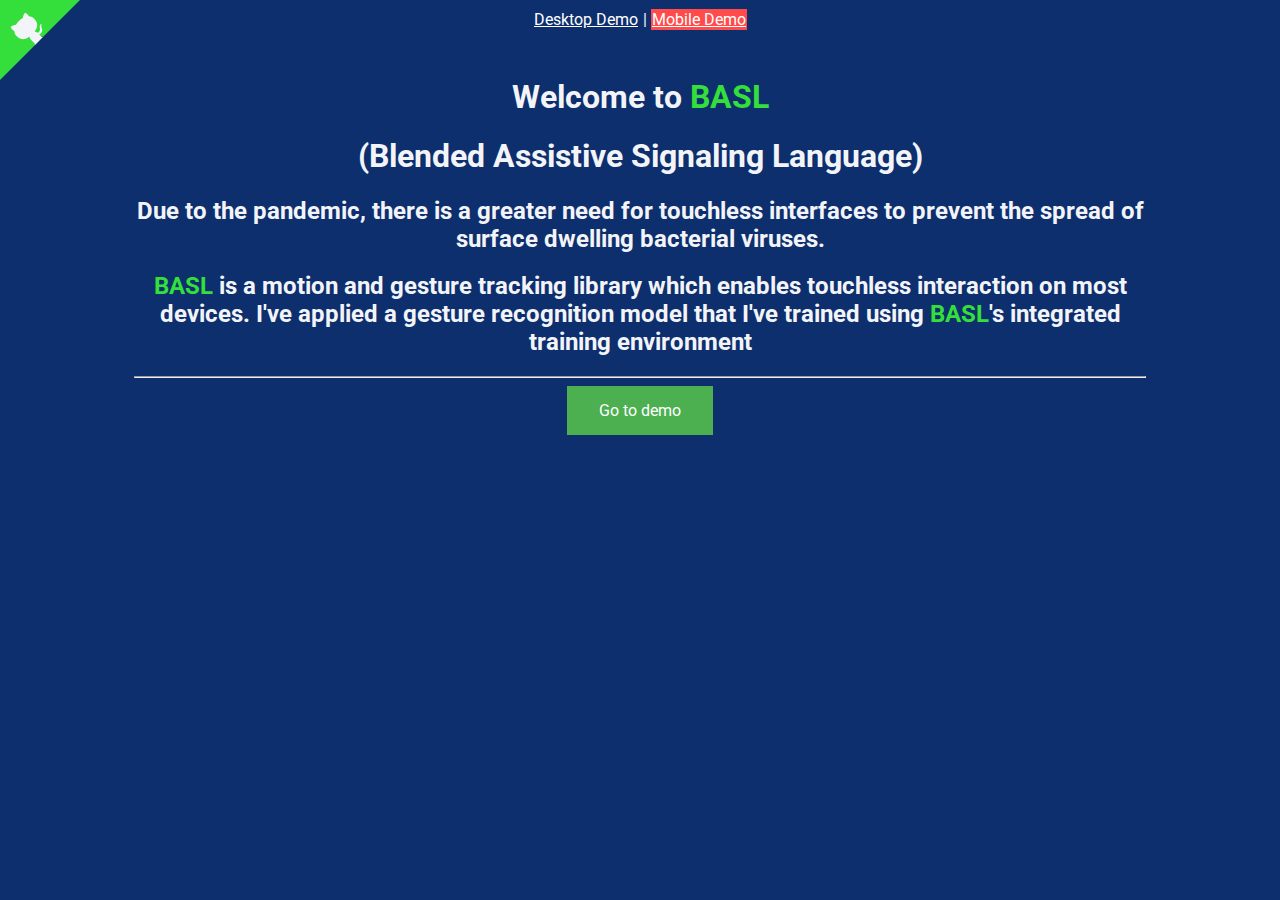
<file: mobile/index.html>
<!DOCTYPE html>
<html lang="en">

<head>
    <meta charset="UTF-8" />
    <meta http-equiv="X-UA-Compatible" content="IE=edge" />
    <meta name="viewport" content="width=device-width, initial-scale=1.0" />
    <title>BASL</title>
    <link
        rel="stylesheet"
        href="https://cdnjs.cloudflare.com/ajax/libs/font-awesome/5.15.2/css/all.min.css" />
    <link rel="stylesheet" href="../style.css" />
    <link rel="icon" href="./favicon.ico" />
    <link rel="stylesheet" href="../basl.css" />
    <script src="../basl.js"></script>
    <base href="/basl_demo_site/">
</head>

<body>
    <a
        href="https://github.com/andrew-mestas/basl_demo_site"
        class="github-corner"
        aria-label="View source on GitHub"><svg
            width="80"
            height="80"
            viewBox="0 0 250 250"
            style="
          fill: #34de3b;
          color: rgb(243, 244, 248);
          position: absolute;
          top: 0;
          border: 0;
          left: 0;
          transform: scale(-1, 1);
          z-index: 9999;
        "
            aria-hidden="true">
            <path d="M0,0 L115,115 L130,115 L142,142 L250,250 L250,0 Z"></path>
            <path
                d="M128.3,109.0 C113.8,99.7 119.0,89.6 119.0,89.6 C122.0,82.7 120.5,78.6 120.5,78.6 C119.2,72.0 123.4,76.3 123.4,76.3 C127.3,80.9 125.5,87.3 125.5,87.3 C122.9,97.6 130.6,101.9 134.4,103.2"
                fill="currentColor"
                style="transform-origin: 130px 106px"
                class="octo-arm"></path>
            <path
                d="M115.0,115.0 C114.9,115.1 118.7,116.5 119.8,115.4 L133.7,101.6 C136.9,99.2 139.9,98.4 142.2,98.6 C133.8,88.0 127.5,74.4 143.8,58.0 C148.5,53.4 154.0,51.2 159.7,51.0 C160.3,49.4 163.2,43.6 171.4,40.1 C171.4,40.1 176.1,42.5 178.8,56.2 C183.1,58.6 187.2,61.8 190.9,65.4 C194.5,69.0 197.7,73.2 200.1,77.6 C213.8,80.2 216.3,84.9 216.3,84.9 C212.7,93.1 206.9,96.0 205.4,96.6 C205.1,102.4 203.0,107.8 198.3,112.5 C181.9,128.9 168.3,122.5 157.7,114.1 C157.9,116.9 156.7,120.9 152.7,124.9 L141.0,136.5 C139.8,137.7 141.6,141.9 141.8,141.8 Z"
                fill="currentColor"
                class="octo-body"></path>
        </svg>
    </a>
    <nav>
        <a href="./">Desktop Demo</a> |
        <a class="selected" href="mobile">Mobile Demo</a>
    </nav>
    <div class="section mobile-show">
        <div class="container">
            <div class="center">
                <h1>Welcome to <span class="basl">BASL</span></h1>
                <h1>(Blended Assistive Signaling Language)</h1>
                <h2>
                    Due to the pandemic, there is a greater need for touchless
                    interfaces to prevent the spread of surface dwelling bacterial
                    viruses.
                </h2>
                <h2>
                    <span class="basl">BASL</span> is a motion and gesture tracking
                    library which enables touchless interaction on most devices. I've
                    applied a gesture recognition model that I've trained using
                    <span class="basl">BASL</span>'s integrated training environment
                </h2>
                <hr />
                <a class="button" href="./mobile/demo.html">Go to demo</a>
            </div>
        </div>
    </div>
</body>

</html>
</file>
<file: style.css>
@import url("https://fonts.googleapis.com/css2?family=Roboto&display=swap");

body {
  background-color: rgb(13 47 110);
  color: rgb(243 244 248);
  font-family: "Roboto", sans-serif;
}

#picture_canvas {
  transform: rotateY(180deg);
  width: 240px;
  align-self: center;
  border: 2px solid;
  background-color: #c4c4c4;
  background: url(./head.png) no-repeat center rgba(196, 196, 196, 0.75);
  background-size: 210px;
  background-position-y: -32px;
}

.flex {
  display: flex;
}

.container {
  padding: 2% 10%;
  flex-grow: 1;
}

.airline {
  border: 30px solid #bcbcb2;
  padding: 2%;
  color: #423f40;
  background: #fafafa;
}

.col {
  flex-direction: column;
}

.row {
  flex-direction: row;
}

.choice {
  flex-basis: 100%;
  border: 2px solid;
  border-radius: 2%;
  margin: 1%;
  height: 250px;
  text-align: center;
  display: flex;
  align-items: center;
  justify-content: center;
  font-size: 26px;
  background-color: white;
}

.choice:hover {
  border: 1px solid yellow;
}

#airline-choice-success,
#flight-choice-success,
#photo-select {
  visibility: hidden;
}

.gesture {
  position: absolute;
  top: 200px;
  left: 0px;
  color: #f5fafa;
}

#dataPlotContainer {
  flex-grow: 1;
  padding: 2% 4%;
  align-items: center;
  align-self: center;
}

.basl {
  color: #34de3b;
}

.southwest {
  background: url(./southwest.png) no-repeat center #ffffff;
  background-size: contain;
}

.alaska {
  background: url(./alaska.png) no-repeat center #ffffff;
  background-size: contain;
}

.hawaiian {
  background: url(./hawaiian.png) no-repeat center #ffffff;
  background-size: contain;
}

.line {
  background-color: #a6b5f7;
  height: 40px;
  width: 100%;
}

.center {
  text-align: center;
}

#photo_container {
  padding: 2% 4%;
  flex-grow: 1;
}

.blue {
  background: #a6b5f7;
  color: #0d2f6e;
}

.github-corner:hover .octo-arm {
  animation: octocat-wave 560ms ease-in-out;
}

@keyframes octocat-wave {

  0%,
  100% {
    transform: rotate(0);
  }

  20%,
  60% {
    transform: rotate(-25deg);
  }

  40%,
  80% {
    transform: rotate(10deg);
  }
}

@media (max-width: 500px) {
  h1 {
    font-size: 1.5em;
  }

  h2 {
    font-size: 1em;
  }

  h3 {
    font-size: 0.75em;
  }

  .choice {
    height: 100px;
  }

  .flex {
    flex-wrap: wrap;
  }

  #picture_canvas {
    width: 190px;
  }
}

.button {
  background-color: #4CAF50;
  /* Green */
  border: none;
  color: white;
  padding: 15px 32px;
  text-align: center;
  text-decoration: none;
  display: inline-block;
  font-size: 16px;
}
</file>
<file: basl.css>
@import url("https://fonts.googleapis.com/css2?family=Press+Start+2P&display=swap");

#basl_button {
  font-family: "Press Start 2P", cursive;
}

nav {
  text-align: center;
  padding: 2px;
}

nav a {
  padding: 1px;
  color: white;
}

nav a.selected {
  background: rgb(255 75 75);
}

@media only screen and (max-width: 600px) {
  .mobile-hidden {
    display: none !important;
  }

  .mobile-show {
    display: block;
  }
}
</file>
